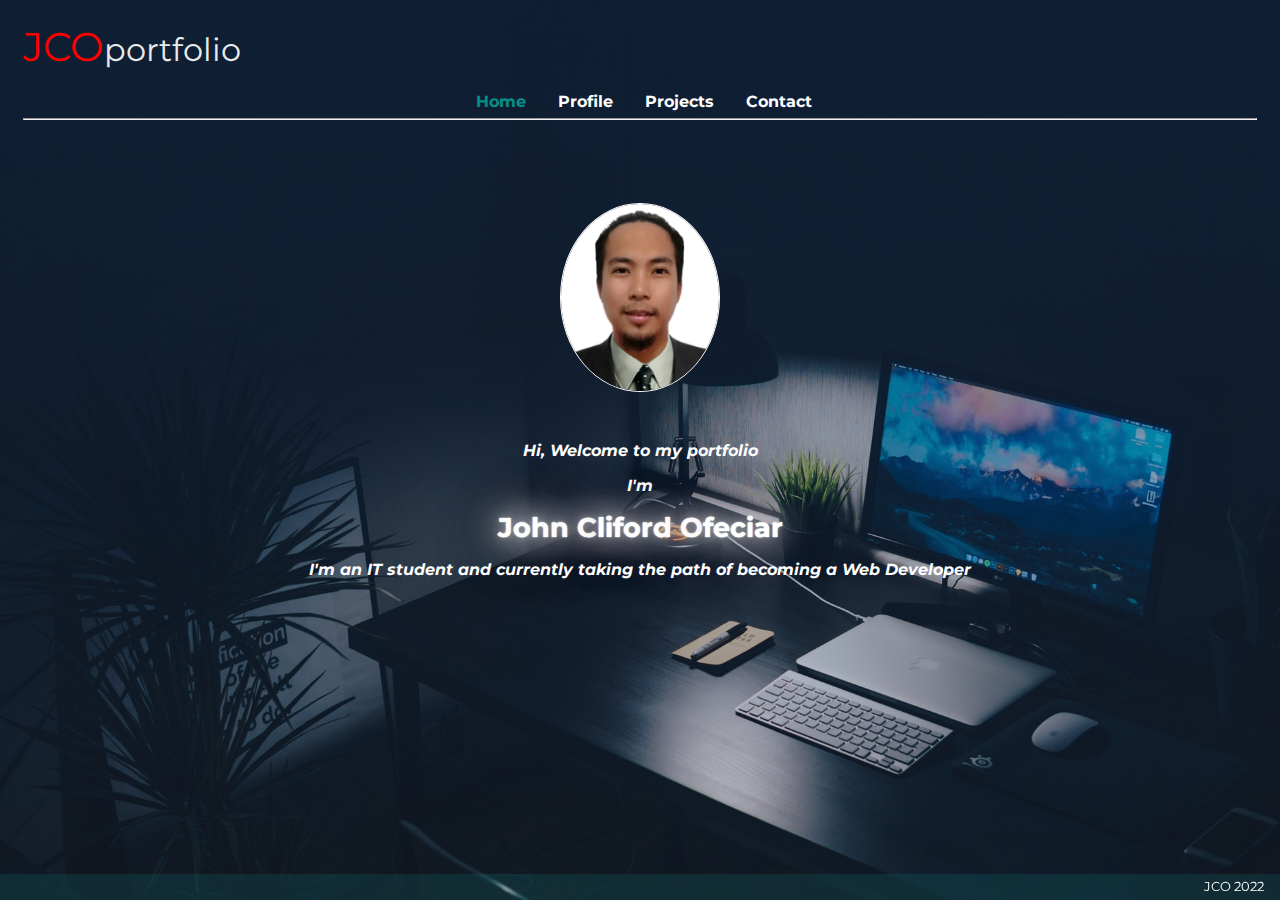
<file: index.html>
<!DOCTYPE html>
<html lang="en">
<head>
    <meta charset="UTF-8">
    <meta http-equiv="X-UA-Compatible" content="IE=edge">
    <meta name="viewport" content="width=device-width, initial-scale=1.0">
    <title>JCOfeciarPortfolio</title>
    <link rel="stylesheet" href="css/otherstyle.css">
    <link href="https://fonts.googleapis.com/css2?family=Open+Sans&display=swap" rel="stylesheet">
    <link href="https://fonts.googleapis.com/css2?family=Satisfy&display=swap" rel="stylesheet">
    <link href="https://fonts.googleapis.com/css2?family=Montserrat:ital,wght@0,200;0,500;1,100&display=swap" rel="stylesheet">
</head>
<body>
        <!--Start of main meader-->
<div class="row">
    <div class="row main-header">
        <div class="col-12 col-s-12 header">
            <a href="../index.html"><span>JCO</span>portfolio</a>
        </div>
        <div class="col-12 col-s-12 menu">
            <ul>
                <li>
                    <a class="active" href="index.html">Home</a>
                </li>
                <li>
                    <a href="profile/profile.html">Profile</a>
                </li>
                <li>
                    <a href="projects/project.html">Projects</a>
                </li>
                <li>
                    <a href="contact/contact.html">Contact</a>
                </li>
            </ul>
            <hr class="line">
        </div>
    </div>
</div>
    <!--End of main header-->
    <!--Start of body section-->
    <div class="row">

        <div class="col-12 col-s-12"></div>
        <div class="col-12 col-s-12 frontName">
            <div class="col-12 col-s-12 frontImg">
                <img src="image/pic.png" alt="my pic">
            </div>
            <div class="col-12 col-s-12"></div>
            <p>Hi, Welcome to my portfolio</p>
            <p>I'm</p>
            <h1 class="myName"><span>J</span>ohn <span>C</span>liford <span>O</span>feciar</h1>
            <p>I'm an IT student and currently taking the path of becoming a Web Developer</p>
        </div>
    </div>
    <!--End of body section-->
    <!--Start of Footer-->
<footer>
    <ul>
        <li>JCO 2022</li>
    </ul>
</footer>
    <!-- end of footer-->
        

</body>
</html>
</file>
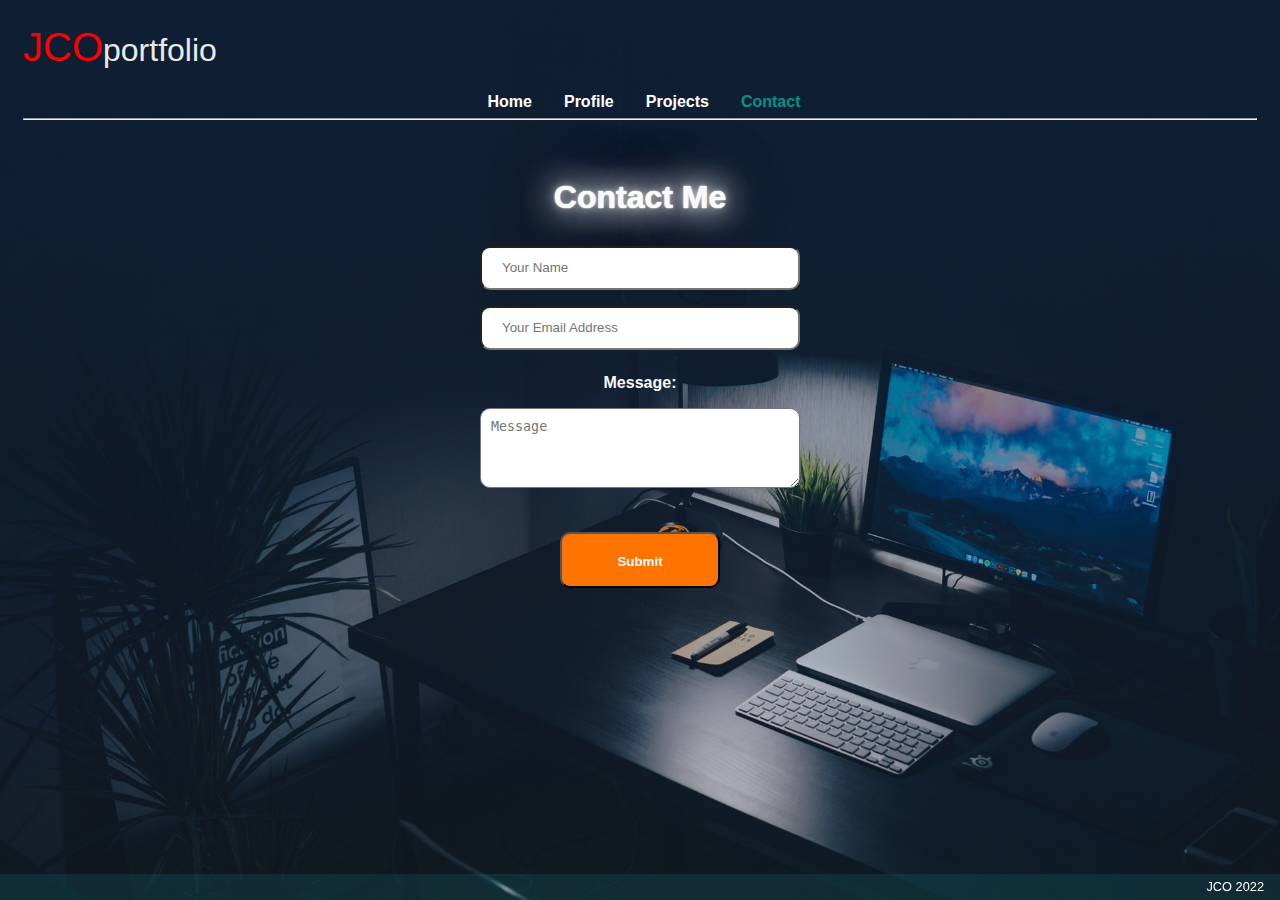
<file: contact/contact.html>
<!DOCTYPE html>
<html lang="en">
<head>
    <meta charset="UTF-8">
    <meta http-equiv="X-UA-Compatible" content="IE=edge">
    <meta name="viewport" content="width=device-width, initial-scale=1.0">
    <title>Contact</title>
    <link rel="stylesheet" href="../css/otherstyle.css">
</head>
<body>
        <!--Start of main meader-->
<div class="row">
    <div class="row main-header">
        <div class="col-12 col-s-12 header">
            <a href="../index.html"><span>JCO</span>portfolio</a>
        </div>
        <div class="col-12 col-s-12 menu">
            <ul>
                <li>
                    <a href="../index.html">Home</a>
                </li>
                <li>
                    <a href="../profile/profile.html">Profile</a>
                </li>
                <li>
                    <a href="../projects/project.html">Projects</a>
                </li>
                <li>
                    <a class="active" href="../contact/contact.html">Contact</a>
                </li>
            </ul>
            <hr class="line">
        </div>
    </div>
</div>
    <!--End of main header-->


    <!--Start of main section-->  
<div class="row">
    <div class="col-12 col-s-12 contactForm">
        <h1>Contact Me</h1>
        <form action="noserver" method="POST">
            <input type="text" name="contactName" placeholder="Your Name" required><br>
            <input type="email" name="contactEmail" placeholder="Your Email Address" required><br>
            <p>Message:</p>
            <textarea placeholder="Message" id="msg" cols="20" rows="2"></textarea>
            <br>
            <input class="btnSubmit" type="button" value="Submit">
        </form>
    </div>
</div>
    <!--end of main section-->  

    <!--start of footer-->
    <footer>
        <ul>
            <li>JCO 2022</li>
        </ul>
    </footer>
        <!-- end of footer-->
</body>
</html>
</file>
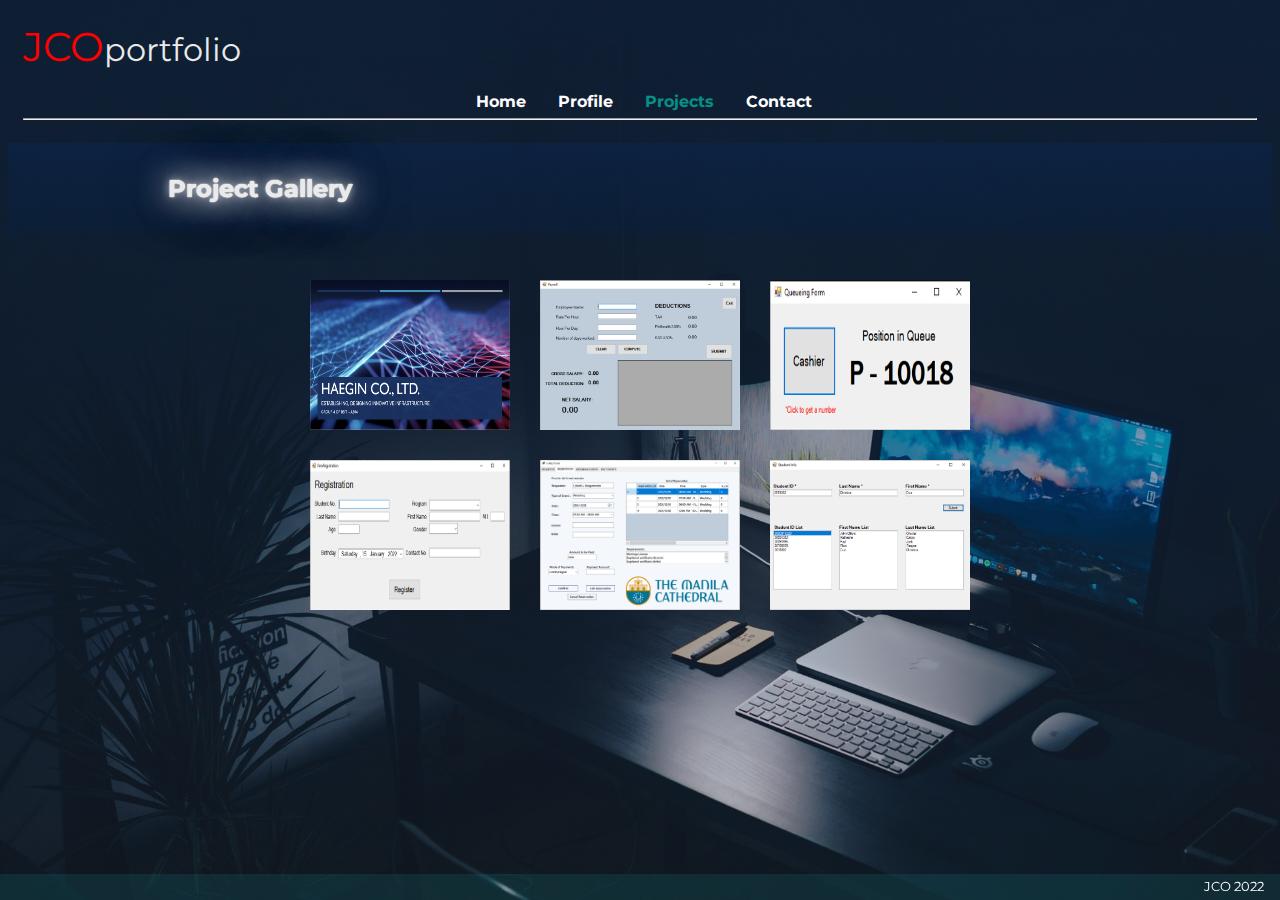
<file: projects/project.html>
<!DOCTYPE html>
<html lang="en">
<head>
    <meta charset="UTF-8">
    <meta http-equiv="X-UA-Compatible" content="IE=edge">
    <meta name="viewport" content="width=device-width, initial-scale=1.0">
    <title>Projects</title>
    <link rel="stylesheet" href="../css/otherstyle.css">
    <link href="https://fonts.googleapis.com/css2?family=Open+Sans&display=swap" rel="stylesheet">
    <link href="https://fonts.googleapis.com/css2?family=Satisfy&display=swap" rel="stylesheet">
    <link href="https://fonts.googleapis.com/css2?family=Montserrat:ital,wght@0,200;0,500;1,100&display=swap" rel="stylesheet">
</head>
<body>
    <!--Start of main meader-->
<div class="row">
    <div class="row main-header">
        <div class="col-12 col-s-12 header">
            <a href="../index.html"><span>JCO</span>portfolio</a>
        </div>
        <div class="col-12 col-s-12 menu">
            <ul>
                <li>
                    <a href="../index.html">Home</a>
                </li>
                <li>
                    <a href="../profile/profile.html">Profile</a>
                </li>
                <li>
                    <a class="active" href="../projects/project.html">Projects</a>
                </li>
                <li>
                    <a href="../contact/contact.html">Contact</a>
                </li>
            </ul>
            <hr class="line">
        </div>
    </div>
</div>
    <!--End of main header-->
    <!--Start of body-->
    <div class="row">
        <div class="col-12 col-s-12 projects">
            <h1>Project Gallery</h1>
        </div>

        <div class="col-2 col-s-2"></div>
        <div class="col-8 col-s-12 container">
            <div class="thumbnail">
                <img onclick="openHaegin()" class="projectImg p1" src="../image/DataCom/haegin1.png">
                <img onclick="openPayroll()" class="projectImg p1" src="../image/payrollSystem/payroll2.png">
                <img onclick="openQue()" class="projectImg p1" src="../image/queueingForm/que1.png">
                <img onclick="openRf()" class="projectImg p1" src="../image/rfCsharp/rf1.png">
                <img onclick="openSched()" class="projectImg p1" src="../image/scheduler/window2.png">
                <img onclick="openStinfo()" class="projectImg p1" src="../image/studentInfoApp/studentInfo1.png">
            </div>
          </div>
    </div>
    <!--end of body-->
    <!--start of footer-->
    <footer>
        <ul>
            <li>JCO 2022</li>
        </ul>
    </footer>
        <!-- end of footer-->

    <script type="text/JavaScript" src="openingScript.js"></script>
</body>
</html>
</file>
<file: css/otherstyle.css>
* {
  box-sizing: border-box;
}
.row::after {
  content: "";
  clear: both;
  display: table;
}

[class*="col-"] {
  float: left;
  padding: 15px;
}

html {
  font-family: 'Montserrat', sans-serif;
}
body {
  font-size: 100%;
  background: linear-gradient(rgba(10, 38, 80, 0.5),rgba(1, 32, 78, 0.2)), url("../image/desk.jpg");
  background-position: center;
  background-repeat: no-repeat;
  background-attachment: fixed;
  background-size: cover;
} 

/* -- start of main header*/
.main-header {
  color: #ffffff;
  position: sticky;
}
.header span {
  color: red;
  font-size: 8vw;
}
.header a {
    text-decoration: none;
    font-size: 7vw;
    color: #eaeaea;
}
.menu {
  color: rgb(255, 255, 255);
}
.menu ul {
  display: flex;
  justify-content: center;
}
.menu li {
  list-style-type: none;
  margin-right: 2rem;
} 

.menu li a {
  text-decoration: none;
  font-size: .7rem;
  font-weight: bold;
  color: #ffffff;
}
.menu ul li .active {
  color: #00ffdd;
  font-size: 1rem;
}
.line {
  background-color:  white;
}
.main-header {
  line-height: 0;
}
.menu li a:hover,
.menu li a:active {
  color: rgb(245, 253, 253);
  font-size: 1rem;
  text-shadow: 0 0 8px rgba(249, 252, 251, 0.664), 0 0 2px rgba(230, 227, 227, 0.527), 
  0 0 30px #fefeff, 0 0 40px #fafafa, 0 0 1px #ffffff, 0 0 1px #ffffff, 0 0 70px #c95e5e98;
  
}
/* -- end of main header*/
/* -- start of index body -- */
.frontName {
  color: rgb(255, 255, 255);
  font-weight: bold;
  text-align: center;

}
.frontImg img {
  width: 10rem;
  border-radius: 50%;
  border: 1px solid #ffffff;
}
.frontName p {
  line-height: auto;
  font-size: 1rem;
  font-style: italic;
  color: white;
  
}
.frontName h1 {
  font-size: 1rem;
  margin: 0;
  padding: 0;
}
.myName {
  font-size: 2rem;
  text-shadow: 0 0 8px rgba(179, 185, 192, 0.664), 0 0 2px rgba(230, 227, 227, 0.527), 
  0 0 30px #fefeff, 0 0 40px #fafafa, 0 0 1px #ffffff, 0 0 1px #ffffff, 0 0 70px #c95e5e98;
}

footer {
  color: white;
  background-color: rgba(20, 133, 141, 0.185);
  position: fixed;
  bottom: 0;
  right: 0;
  width: 100%;
  text-align: right;
  height: auto;
  font-size: .8rem;
  line-height: 0;
}
footer ul li {
  list-style-type: none;
  margin-right: 1rem;
}

/* start of About me style*/
.frontAboutName {
  color: rgba(204, 204, 204, 0.603);
  font-weight: bold;
  text-align: center;
}
.myInfo {
  text-align: center;
}

.myInfo img {
  width: 10rem;
  border-radius: 50%;
}
.myDetails {
  color: #d3d3d3;
  text-align: center;
}
.courseWork {
  color: #d3d3d3;
  text-align: center;
}
.progLang {
  width: 100%;
  text-align: center;
  color: #d3d3d3;
}
.checked {
  color: #ff9d2d;
}
.progLang ul {
  display: flex;
  justify-content: center;
}
.progLang ul li {
  list-style-type: none;
  margin-right: 1rem;
  text-align: center;
}
.progLang ul li img {
  width: 2rem;
}
.progLang p {
  font-size: 1rem;
  text-align: center;
}
#imgJava {
  background-color: #ffffff;
}
/*end of about me style*/

/*start of Project style*/

.projects h1 {
  color: #eaeaea;
  font-weight: bold;
  font-size: 1.5rem;
  text-shadow: 0 0 8px rgba(255, 255, 255, 0.664), 0 0 2px rgba(230, 227, 227, 0.527), 
  0 0 30px #fefeff, 0 0 40px #fafafa, 0 0 1px #ffffff, 0 0 1px #ffffff, 0 0 70px #ac6b6b98;
}
.projects h1:hover {
  color: #eaeaea;
  font-weight: bold;
  text-shadow: 0 0 8px rgba(255, 255, 255, 0.664), 0 0 2px rgba(230, 227, 227, 0.527), 
  0 0 20px #fefeff, 0 0 40px #fafafa, 0 0 1px #ffffff, 0 0 1px #ffffff, 0 0 70px #ac6b6b98;
}
 
.container {
  margin: 1rem auto;
  border-radius: 30px;
  overflow: hidden;
}
.container .thumbnail {
  display: flex;
  flex-wrap: wrap;
  justify-content: center;

}

.container .thumbnail .projectImg {
  margin: 15px;
  height: 150px;
  width: 200px;
  transition: all 0.2s;
  object-fit: fill;
 
  cursor: pointer;
}
.container .thumbnail .projectImg:hover {
  box-shadow: 1px 10px 20px white;
  opacity: 0.8;
}


.active {
  opacity: 0.5;
}
/*end of Project style*/

/*start of Contact style*/
.contactForm {
  text-align: center;
}
.contactForm h1 {
  color: #fafafa;
  text-shadow: 0 0 8px rgba(249, 252, 251, 0.664), 0 0 2px rgba(230, 227, 227, 0.527), 
  0 0 30px #fefeff, 0 0 40px #fafafa, 0 0 1px #ffffff, 0 0 1px #ffffff, 0 0 70px #c95e5e98;
}
.contactForm input {
  width: 20rem;
  height: 2.5rem;
  margin: .5rem;
  padding: 20px;
  border-radius: 10px;
}
.contactForm p {
  color: #fafafa;
  font-weight: bold;
}
.contactForm textarea {
  width: 20rem;
  height: 5rem;
  border-radius: 10px;
  padding: 10px;
}

.contactForm .btnSubmit {
  margin-top: 2.5rem;
  width: 10rem;
  height: 3.5rem;
  font-weight: bold;
  background-color: #ff7300;
  color: white;
}
.contactForm .btnSubmit:hover {
  box-shadow: 0 0 8px rgba(249, 252, 251, 0.664), 0 0 2px rgba(230, 227, 227, 0.527), 
  0 0 30px #fefeff, 0 0 40px #fafafa, 0 0 1px #ffffff, 0 0 1px #ffffff, 0 0 70px #c95e5e98;
}
/*end of Contact style*/



/* For mobile phones: */
[class*="col-"] {
  width: 100%;
}
@media only screen and (min-width: 412px) {
  /* For tablets: */
  .col-s-1 {width: 8.33%;}
  .col-s-2 {width: 16.66%;}
  .col-s-3 {width: 25%;}
  .col-s-4 {width: 33.33%;}
  .col-s-5 {width: 41.66%;}
  .col-s-6 {width: 50%;}
  .col-s-7 {width: 58.33%;}
  .col-s-8 {width: 66.66%;}
  .col-s-9 {width: 75%;}
  .col-s-10 {width: 83.33%;}
  .col-s-11 {width: 91.66%;}
  .col-s-12 {width: 100%;}
}
@media only screen and (min-width: 768px) {
  /* For desktop: */
  .col-1 {width: 8.33%;}
  .col-2 {width: 16.66%;}
  .col-3 {width: 25%;}
  .col-4 {width: 33.33%;}
  .col-5 {width: 41.66%;}
  .col-6 {width: 50%;}
  .col-7 {width: 58.33%;}
  .col-8 {width: 66.66%;}
  .col-9 {width: 75%;}
  .col-10 {width: 83.33%;}
  .col-11 {width: 91.66%;}
  .col-12 {width: 100%;}
}

@media only screen and (min-width: 500px) {
  .main-header {
    color: #ffffff;
    position: sticky;
    margin-top: 2rem;
  }
  .header span {
    color: red;
    font-size: 2.5rem;
  }
  .header a {
      text-decoration: none;
      font-size: 2rem;
      color: #eaeaea;
  }
  .menu {
    color: rgb(255, 255, 255);
  }
  .menu ul {
    display: flex;
    justify-content: center;
  }
  .menu li {
    list-style-type: none;
    margin-right: 2rem;
  } 
  
  .menu li a {
    text-decoration: none;
    font-size: 1rem;
    font-weight: bold;
    color: #ffffff;
  }
  .line {
    background-color:  white;
  }
  .main-header {
    line-height: 0;
  }
  .menu li a:hover,
  .menu li a:active {
    color: rgb(245, 253, 253);
    font-size: 2rem;
  }
  /* -- end of main header*/

  .frontName {
    color: rgb(255, 255, 255);
    font-weight: bold;
    text-align: center;
  }

  .frontName p {
    line-height: auto;
    font-size: 1rem;
  }
  .frontName h1 {
    font-size: 1.7rem;
  }
  .main-footer {
    color: white;
    position: fixed;
    bottom: 0;
    right: 0;
    width: 94%;
    text-align: right;
    height: 2rem;
    font-size: 1rem;
  }
  .footer ul {
    display: inline;
    padding: 0;
  }
  .footer ul li {
    list-style-type: none;
    padding: 0;
  }
  .checked {
    color: #ff9d2d;
  }
  .progLang ul li img {
    width: 1rem;
  }
}

@media only screen and (min-width: 768px) {
.rDetails {
  margin-top: 1rem;
  background: linear-gradient(rgba(10, 38, 80, 0.5),rgba(1, 32, 78, 0.2));
  letter-spacing: .1rem;
}
.mySchool {
  font-size: .8rem;
}
.mySchool span {
  font-size: 1rem;
  font-weight: bold;
}
.courseWork span {
  font-weight: bold;
  color: #ff9d2d;
}
.progLang {
  font-size: 1.5rem;
}
.checked {
  color: #ff9d2d;
}
.myOs {
  font-size: 1.3rem;
}
.progLang ul li img {
  width: 2rem;
}
.progLang ul li span {
  width: 1rem;
}
.myOs ul li img {
  width: 3.5rem;
  height: 3.3rem;
}
.imgLang ul li p {
  font-size: 1.3rem;
}
.imgOs ul li p {
  font-size: 1.3rem;
}

.projects {
  padding-left: 10rem;
  background: linear-gradient(rgba(10, 38, 80, 0.5),rgba(1, 32, 78, 0.2));
}
}
</file>
